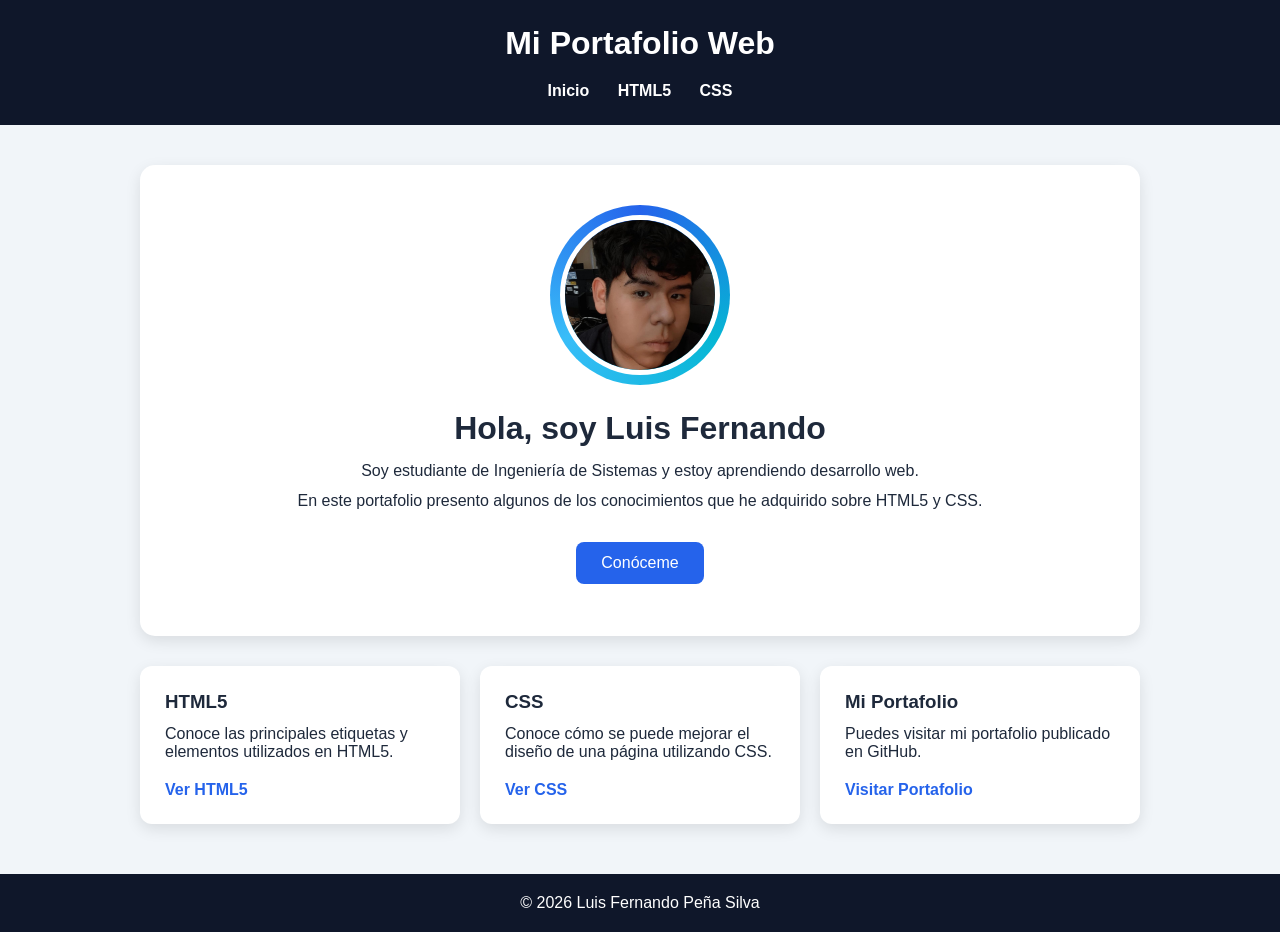
<file: index.html>
<!DOCTYPE html>
<html lang="es">

<head>
    <meta charset="UTF-8">
    <meta name="viewport" content="width=device-width, initial-scale=1.0">
    <title>Mi Portafolio</title>
    <link rel="stylesheet" href="style.css">
</head>

<body>

    <header>
        <h1>Mi Portafolio Web</h1>

        <nav>
            <a href="index.html">Inicio</a>
            <a href="html5.html">HTML5</a>
            <a href="css.html">CSS</a>
        </nav>
    </header>

    <main>

        <section class="presentacion">

            <!-- FOTO ANIMADA -->

            <div class="foto-contenedor">
                <div class="borde-animado"></div>

                <img src="foto.jpg" 
                     alt="Foto de Luis Fernando" 
                     class="foto-perfil">
            </div>

            <h2>Hola, soy Luis Fernando</h2>

            <p>
                Soy estudiante de Ingeniería de Sistemas y estoy
                aprendiendo desarrollo web.
            </p>

            <p>
                En este portafolio presento algunos de los conocimientos
                que he adquirido sobre HTML5 y CSS.
            </p>

            <button onclick="saludar()">Conóceme</button>

            <p id="mensaje"></p>

        </section>


        <section class="tarjetas">

            <div class="tarjeta">

                <h3>HTML5</h3>

                <p>
                    Conoce las principales etiquetas y elementos
                    utilizados en HTML5.
                </p>

                <a href="html5.html">Ver HTML5</a>

            </div>


            <div class="tarjeta">

                <h3>CSS</h3>

                <p>
                    Conoce cómo se puede mejorar el diseño de una
                    página utilizando CSS.
                </p>

                <a href="css.html">Ver CSS</a>

            </div>


            <div class="tarjeta">

                <h3>Mi Portafolio</h3>

                <p>
                    Puedes visitar mi portafolio publicado en GitHub.
                </p>

                <a href="https://2511130245-cyber.github.io/portafolio2.0/"
                   target="_blank">
                    Visitar Portafolio
                </a>

            </div>

        </section>

    </main>


    <footer>
        <p>© 2026 Luis Fernando Peña Silva</p>
    </footer>


    <script src="script.js"></script>

</body>
</html>
</file>
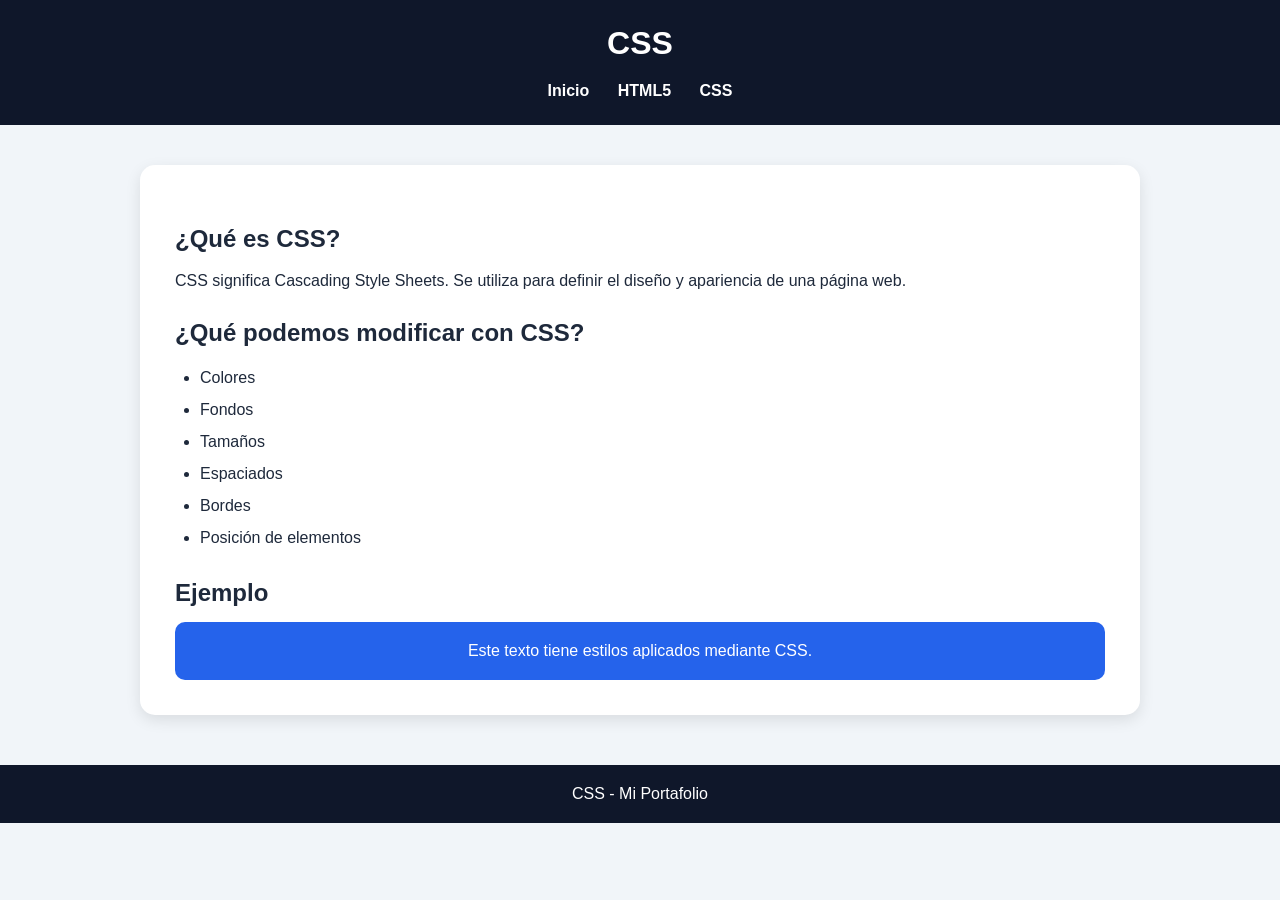
<file: css.html>
<!DOCTYPE html>
<html lang="es">

<head>
    <meta charset="UTF-8">
    <meta name="viewport" content="width=device-width, initial-scale=1.0">
    <title>CSS</title>

    <link rel="stylesheet" href="style.css">
</head>

<body>

    <header>

        <h1>CSS</h1>

        <nav>
            <a href="index.html">Inicio</a>
            <a href="html5.html">HTML5</a>
            <a href="css.html">CSS</a>
        </nav>

    </header>


    <main>

        <section class="contenido">

            <h2>¿Qué es CSS?</h2>

            <p>
                CSS significa Cascading Style Sheets.
                Se utiliza para definir el diseño y apariencia
                de una página web.
            </p>


            <h2>¿Qué podemos modificar con CSS?</h2>

            <ul>
                <li>Colores</li>
                <li>Fondos</li>
                <li>Tamaños</li>
                <li>Espaciados</li>
                <li>Bordes</li>
                <li>Posición de elementos</li>
            </ul>


            <h2>Ejemplo</h2>

            <div class="ejemplo-css">
                Este texto tiene estilos aplicados mediante CSS.
            </div>

        </section>

    </main>


    <footer>
        <p>CSS - Mi Portafolio</p>
    </footer>

</body>
</html>
</file>
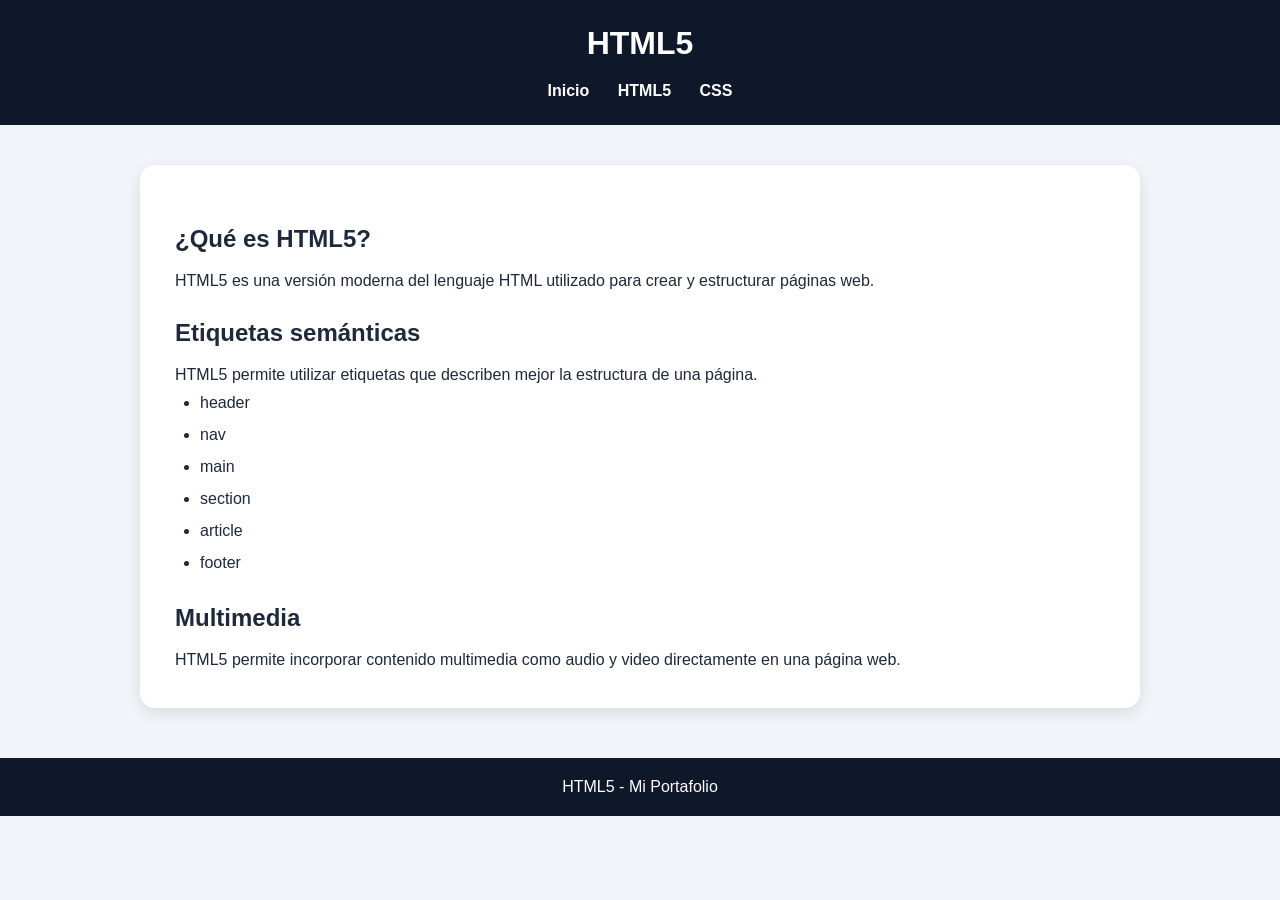
<file: html5.html>
<!DOCTYPE html>
<html lang="es">

<head>
    <meta charset="UTF-8">
    <meta name="viewport" content="width=device-width, initial-scale=1.0">
    <title>HTML5</title>

    <link rel="stylesheet" href="style.css">
</head>

<body>

    <header>

        <h1>HTML5</h1>

        <nav>
            <a href="index.html">Inicio</a>
            <a href="html5.html">HTML5</a>
            <a href="css.html">CSS</a>
        </nav>

    </header>


    <main>

        <section class="contenido">

            <h2>¿Qué es HTML5?</h2>

            <p>
                HTML5 es una versión moderna del lenguaje HTML
                utilizado para crear y estructurar páginas web.
            </p>


            <h2>Etiquetas semánticas</h2>

            <p>
                HTML5 permite utilizar etiquetas que describen
                mejor la estructura de una página.
            </p>


            <ul>
                <li>header</li>
                <li>nav</li>
                <li>main</li>
                <li>section</li>
                <li>article</li>
                <li>footer</li>
            </ul>


            <h2>Multimedia</h2>

            <p>
                HTML5 permite incorporar contenido multimedia como
                audio y video directamente en una página web.
            </p>

        </section>

    </main>


    <footer>
        <p>HTML5 - Mi Portafolio</p>
    </footer>

</body>
</html>
</file>
<file: style.css>
* {
    margin: 0;
    padding: 0;
    box-sizing: border-box;
}

body {
    font-family: Arial, sans-serif;
    background-color: #f1f5f9;
    color: #1e293b;
}


/* =========================
   ENCABEZADO
========================= */

header {
    background-color: #0f172a;
    color: white;
    padding: 25px;
    text-align: center;
}

header h1 {
    margin-bottom: 20px;
}


/* =========================
   MENU
========================= */

nav a {
    color: white;
    text-decoration: none;
    margin: 0 12px;
    font-weight: bold;
    transition: 0.3s;
}

nav a:hover {
    color: #38bdf8;
}


/* =========================
   CONTENIDO
========================= */

main {
    width: 90%;
    max-width: 1000px;
    margin: 40px auto;
}


/* =========================
   PRESENTACION
========================= */

.presentacion {
    background-color: white;
    padding: 40px;
    border-radius: 15px;
    text-align: center;
    box-shadow: 0 5px 15px rgba(0, 0, 0, 0.1);
}

.presentacion h2 {
    font-size: 32px;
    margin-bottom: 15px;
}

.presentacion p {
    margin: 12px 0;
}


/* =========================
   FOTO ANIMADA
========================= */

.foto-contenedor {
    width: 180px;
    height: 180px;

    margin: 0 auto 25px;

    position: relative;

    display: flex;
    align-items: center;
    justify-content: center;
}


/* CONTORNO QUE GIRA */

.borde-animado {
    position: absolute;

    width: 180px;
    height: 180px;

    border-radius: 50%;

    background: conic-gradient(
        #2563eb,
        #06b6d4,
        #38bdf8,
        #2563eb
    );

    animation: girar 3s linear infinite;
}


/* FOTO */

.foto-perfil {
    width: 160px;
    height: 160px;

    object-fit: cover;

    border-radius: 50%;

    position: relative;

    z-index: 2;

    border: 5px solid white;
}


/* ANIMACION */

@keyframes girar {

    from {
        transform: rotate(0deg);
    }

    to {
        transform: rotate(360deg);
    }

}


/* =========================
   BOTON
========================= */

button {
    margin-top: 20px;

    padding: 12px 25px;

    border: none;

    border-radius: 8px;

    background-color: #2563eb;

    color: white;

    font-size: 16px;

    cursor: pointer;

    transition: 0.3s;
}

button:hover {
    background-color: #1d4ed8;

    transform: translateY(-2px);
}


/* =========================
   TARJETAS
========================= */

.tarjetas {
    display: flex;

    gap: 20px;

    margin-top: 30px;
}


.tarjeta {
    background-color: white;

    padding: 25px;

    border-radius: 12px;

    flex: 1;

    box-shadow: 0 5px 15px rgba(0, 0, 0, 0.1);

    transition: 0.3s;
}


.tarjeta:hover {
    transform: translateY(-5px);
}


.tarjeta h3 {
    margin-bottom: 12px;
}


.tarjeta p {
    margin-bottom: 20px;
}


.tarjeta a {
    color: #2563eb;

    text-decoration: none;

    font-weight: bold;
}


.tarjeta a:hover {
    text-decoration: underline;
}


/* =========================
   PAGINAS INTERNAS
========================= */

.contenido {
    background-color: white;

    padding: 35px;

    border-radius: 15px;

    box-shadow: 0 5px 15px rgba(0, 0, 0, 0.1);
}


.contenido h2 {
    margin-bottom: 15px;

    margin-top: 25px;
}


.contenido p {
    line-height: 1.6;
}


.contenido ul {
    margin-left: 25px;

    line-height: 2;
}


/* =========================
   EJEMPLO CSS
========================= */

.ejemplo-css {
    background-color: #2563eb;

    color: white;

    padding: 20px;

    border-radius: 10px;

    text-align: center;

    margin-top: 15px;
}


/* =========================
   PIE DE PAGINA
========================= */

footer {
    text-align: center;

    background-color: #0f172a;

    color: white;

    padding: 20px;

    margin-top: 50px;
}


/* =========================
   RESPONSIVE
========================= */

@media (max-width: 700px) {

    .tarjetas {
        flex-direction: column;
    }

    nav a {
        display: inline-block;

        margin: 5px;
    }

}
</file>
